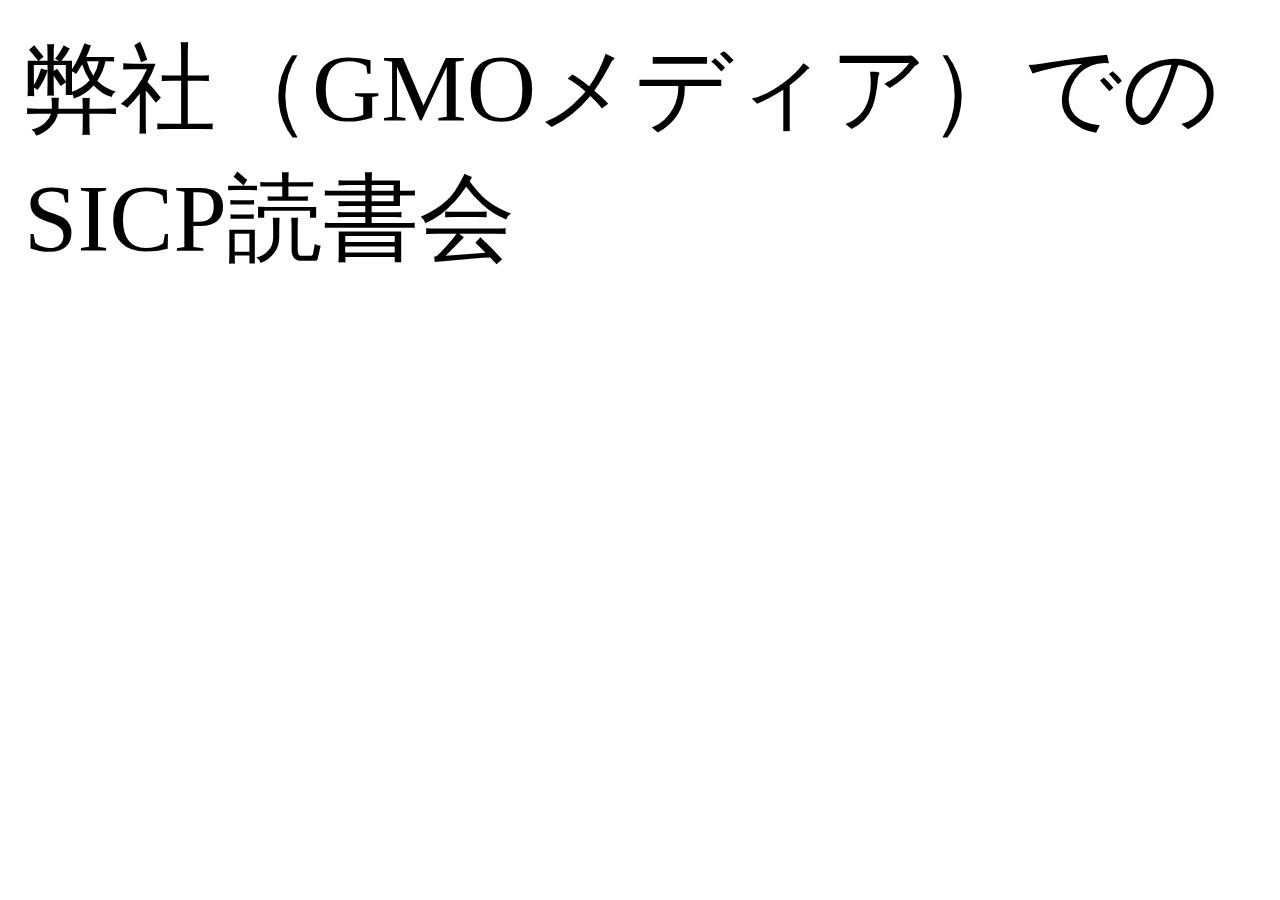
<file: 20130307_sicp_daihanseikai/index.html>
<html>
      <head>
        <meta http-equiv="Content-Type" content="text/html;charset=utf-8" />
        <title>弊社（GMOメディア）でのSICP読書会 @SICP大反省会</title>
        <link type="text/css" rel="stylesheet" href="assets/css/show.css" />
        <link type="text/css" rel="stylesheet" href="assets/css/prettify.css" />
        <script type="text/javascript" src="assets/js/jquery.min.js"></script>
        <script type="text/javascript" src="assets/js/show.js"></script>
        <script type="text/javascript" src="assets/js/prettify/prettify.js"></script>
        <script type="text/javascript" src="assets/js/prettify/lang-apollo.js"></script><script type="text/javascript" src="assets/js/prettify/lang-css.js"></script><script type="text/javascript" src="assets/js/prettify/lang-hs.js"></script><script type="text/javascript" src="assets/js/prettify/lang-lisp.js"></script><script type="text/javascript" src="assets/js/prettify/lang-lua.js"></script><script type="text/javascript" src="assets/js/prettify/lang-ml.js"></script><script type="text/javascript" src="assets/js/prettify/lang-proto.js"></script><script type="text/javascript" src="assets/js/prettify/lang-scala.js"></script><script type="text/javascript" src="assets/js/prettify/lang-sql.js"></script><script type="text/javascript" src="assets/js/prettify/lang-sql.js"></script><script type="text/javascript" src="assets/js/prettify/lang-vb.js"></script><script type="text/javascript" src="assets/js/prettify/lang-vhdl.js"></script><script type="text/javascript" src="assets/js/prettify/lang-wiki.js"></script><script type="text/javascript" src="assets/js/prettify/lang-yaml.js"></script><link type="text/css" rel="stylesheet" href="css/custom.css?1362647624287" />
      <script type="text/javascript"><!--
        window.onload=function() { prettyPrint(); };
      --></script>
      </head>
      <body>
        <div id="slides">
          <div id="reel">
            <div class="content" id="slide-0">
       <div class="container"><h1 id="%E5%BC%8A%E7%A4%BE%EF%BC%88GMO%E3%83%A1%E3%83%87%E3%82%A3%E3%82%A2%EF%BC%89%E3%81%A7%E3%81%AESICP%E8%AA%AD%E6%9B%B8%E4%BC%9A">弊社（GMOメディア）でのSICP読書会</h1></div>
      </div><div class="content" id="slide-1">
       <div class="container"><h2 id="ABOUT+ME%3A">ABOUT ME:</h2><ul><li>浅井です
</li><li>@hito_asa
</li><li>注：SICP読書会の主催者ではありません
</li></ul></div>
      </div><div class="content" id="slide-2">
       <div class="container"><h2 id="%E3%81%AF%E3%81%98%E3%81%BE%E3%82%8A">はじまり</h2><p>ある日同僚が—
「<strong><font color="red">SICP読むと年収が上がる</font></strong>らしいですよ！」  
<br/>
と言ったことから始まりました。
</p><small>※ 某V GROUPの人から聞いたそうです</small>
</div>
      </div><div class="content" id="slide-3">
       <div class="container"><h2 id="%E5%BD%A2%E5%BC%8F">形式</h2><ul><li>週1回
</li><li>毎週月曜 19:30から約1時間半
</li><li>主催者による解説
</li><li>社内のみ、外部には非公開
</li></ul></div>
      </div><div class="content" id="slide-4">
       <div class="container"><h2 id="%E5%B7%A5%E5%A4%AB">工夫</h2><ul><li>問題の回答はgist/githubに上げる
</li><li>読書会であがった話題や宿題は co-meeting というツールを利用して共有
</li><li>SICPの運搬がつらいので、予習箇所をコピーしたり自炊したり
</li></ul></div>
      </div><div class="content" id="slide-5">
       <div class="container"><h2 id="%E7%B5%8C%E9%81%8E">経過</h2><ul><li>2012/08/20 開始（参加者5名）
</li><li>2012/08/27 第2回（参加者--）
</li><li>2012/09/03 第3回（参加者++）
</li><li>2012/09/24 第4回（参加者--） 1.2.1まで
</li><li>2012/11/26 <strong><font color="red">6週連続中止</font></strong>
</li></ul></div>
      </div><div class="content" id="slide-6">
       <div class="container"><h2 id="%E7%B6%99%E7%B6%9A%E3%81%A7%E3%81%8D%E3%81%AA%E3%81%8B%E3%81%A3%E3%81%9F%E7%90%86%E7%94%B1">継続できなかった理由</h2><ul><li>4,5人の参加者で最少催行人数3人としていた
</li><li>体調や家庭の事情で欠席が目立った（仕方ない）
</li><li>内容をわかっている人がいなくて進行が遅かった
</li><li><strong><font color="red">気合が足りない</font></strong>
</li></ul></div>
      </div><div class="content" id="slide-7">
       <div class="container"><h2 id="%E5%BD%A2%E5%BC%8F%EF%BC%88%E7%AC%AC2%E6%9C%9F%EF%BC%89">形式（第2期）</h2><ul><li><strong><font color="red">週2回</font></strong>
</li><li>毎週月曜・水曜 19:30から約1時間半
</li><li><strong><font color="red">持ち回りで解説</font></strong>
</li><li>社内のみ、外部には非公開
</li><li>参加者は4人（勧誘できず）
</li></ul></div>
      </div><div class="content" id="slide-8">
       <div class="container"><h2 id="%E7%89%B9%E5%88%A5%E3%83%AB%E3%83%BC%E3%83%AB">特別ルール</h2><ul><li>必ず当日までに予習をし、問題の回答をgithubにあげておくこと
</li><li>予習していない場合は<strong><font color="red">ランチ募金</font></strong> <small>（※事情による）</small>
</li></ul></div>
      </div><div class="content" id="slide-9">
       <div class="container"><p> <img alt="bokin"  src="section1/bokin.jpg" />
</p></div>
      </div><div class="content" id="slide-10">
       <div class="container"><p> <img alt="bokinthread"  src="section1/bokinthread.png" />
</p></div>
      </div><div class="content" id="slide-11">
       <div class="container"><h2 id="%E7%B5%8C%E9%81%8E%EF%BC%88%E7%AC%AC2%E6%9C%9F%EF%BC%89">経過（第2期）</h2><ul><li>2013/02/04 再開、最初からやり直す決定
</li><li>2013/02/18 第2期 第1回 1.1
</li><li>2013/02/25 第2期 第2回 1.2.1 - 1.2.2
</li><li>2013/03/06 第2期 第3回 1.2.3 - 1.2.4
</li></ul></div>
      </div><div class="content" id="slide-12">
       <div class="container"><h2 id="%E5%8F%8D%E7%9C%81%E3%80%81%E4%BB%8A%E5%BE%8C%E3%80%81%E8%AA%B2%E9%A1%8C">反省、今後、課題</h2><ul><li>気合が必要（主催側は特に）
</li><li>参加者数の確保（一定の離脱率を見込むべき）
</li><li>内容わかる人がいるとベター（いないと恐ろしく時間かかる）
</li><li>予習復習の時間をたっぷりとる
</li></ul></div>
      </div><div class="content" id="slide-13">
       <div class="container"><h2 id="%E4%BB%A5%E4%B8%8A%E3%81%A7%E3%81%99%E3%80%82%E5%8F%8D%E7%9C%81%E3%81%97%E3%81%A6%E3%81%BE%E3%81%99%E3%80%82">以上です。反省してます。</h2></div>
      </div>
          </div>
        </div>
        <script type="text/javascript" src="js/custom.js?1362647624599"></script>
      </body>
    </html>
</file>
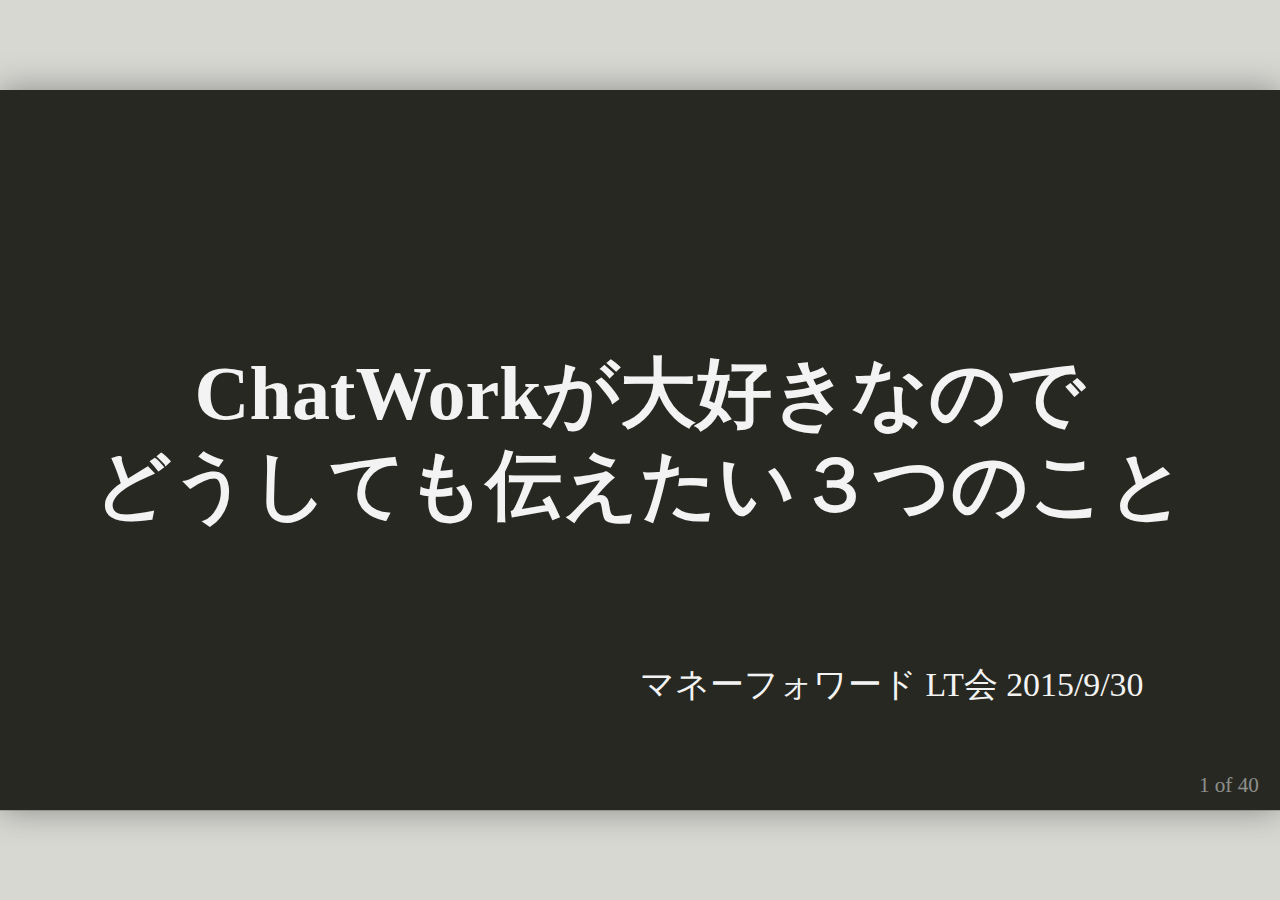
<file: 20150930_mf_lt/index.html>
<!DOCTYPE html>
<html>
  <head>
    <title>Title</title>
    <meta charset="utf-8">
    <style>
      body {
        font-family: '+CF+natural-girl';
      }
      .footnote {
        position: absolute;
        bottom: 3em;
        font-size: 1.6em;
      }
      .inverse {
        background: #272822;
        color: #f3f3f3;
      }
      .remark-code-line {
        font-size: 1.8em;
      }
      .largecode .remark-code-line {
        font-size: 2.2em;
      }
      .xsmall {
        font-size: 0.5em;
      }
      .small {
        font-size: 0.8em;
      }
      .small ul {
        font-size: 0.6em;
      }
      .xlarge {
        font-size: 3em;
      }
      .large {
        font-size: 1.5em;
      }
      .em {
        font-size: 1.5em;
        font-weight: bold;
        color: red;
      }
      h1, h2, h3 {
      }
      .remark-slide h1 {
        font-size: 3.6em;
        line-height: 1.2em;
        margin-top: 0;
        margin-bottom: 0;
        padding-top: 0;
        padding-bottom: 0;
      }
      .remark-slide ul {
        font-size: 1.6em;
        line-height: 1.4em;
      }
      .remark-slide ul ul {
        font-size: 1em;
      }
      .remark-slide p img {
        max-width: 100%;
      }
      .remark-code, .remark-inline-code { font-family: 'Ubuntu Mono'; }
    </style>
  </head>
  <body>
    <script src="remark-latest.min.js">
    </script>
    <script>
      var slideshow = remark.create({
        sourceUrl: 'slide.md',
        ratio: '16:9',
        navigation: {scroll: true, touch: true, click: false},
        slideNumberFormat: '%current% of %total%'
      });
    </script>
  </body>
</html>
</file>
<file: 20130307_sicp_daihanseikai/assets/css/show.css>
* { margin:0; padding:0; }

body {
  font-family:Helvetica, Arial;
  font-weight:bold;
  font-size:3em;
}
#instructions {
  font-size:24px;
  padding:1em;
  background:#333;
  color:#fff;
}
#slides {
  overflow: hidden;
}
#slides .content .container {
   padding:.5em;
}
#reel {
  width: 1000000px;
  overflow: hidden;
}
#reel div.content {
  float: left;
  overflow: hidden;
}
.content {

}
pre, code {
  font-size:34px;
  text-align:left;
  font-family:Monaco,"Courier New","DejaVu Sans Mono","Bitstream Vera Sans Mono",monospace;
  font-weight:normal;
}
a:link, a:visited { color:#12A0FF; text-decoration:none; }
a:hover { color:#FF1385; }
ul, ol { margin-left:1em; }
</file>
<file: 20130307_sicp_daihanseikai/assets/css/prettify.css>
.str{color:#080}.kwd{color:#008}.com{color:#800}.typ{color:#606}.lit{color:#066}.pun{color:#660}.pln{color:#000}.tag{color:#008}.atn{color:#606}.atv{color:#080}.dec{color:#606}pre.prettyprint{padding:2px;border:1px solid #888}ol.linenums{margin-top:0;margin-bottom:0}li.L0,li.L1,li.L2,li.L3,li.L5,li.L6,li.L7,li.L8{list-style:none}li.L1,li.L3,li.L5,li.L7,li.L9{background:#eee}@media print{.str{color:#060}.kwd{color:#006;font-weight:bold}.com{color:#600;font-style:italic}.typ{color:#404;font-weight:bold}.lit{color:#044}.pun{color:#440}.pln{color:#000}.tag{color:#006;font-weight:bold}.atn{color:#404}.atv{color:#060}}
</file>
<file: 20130307_sicp_daihanseikai/css/custom.css>
body,h1,h2,h3,h4,h5,h6,h7 {
  font-weight: normal !important;
  font-family: 'CF-natural-girl';
  line-height: 135%;
}
</file>
